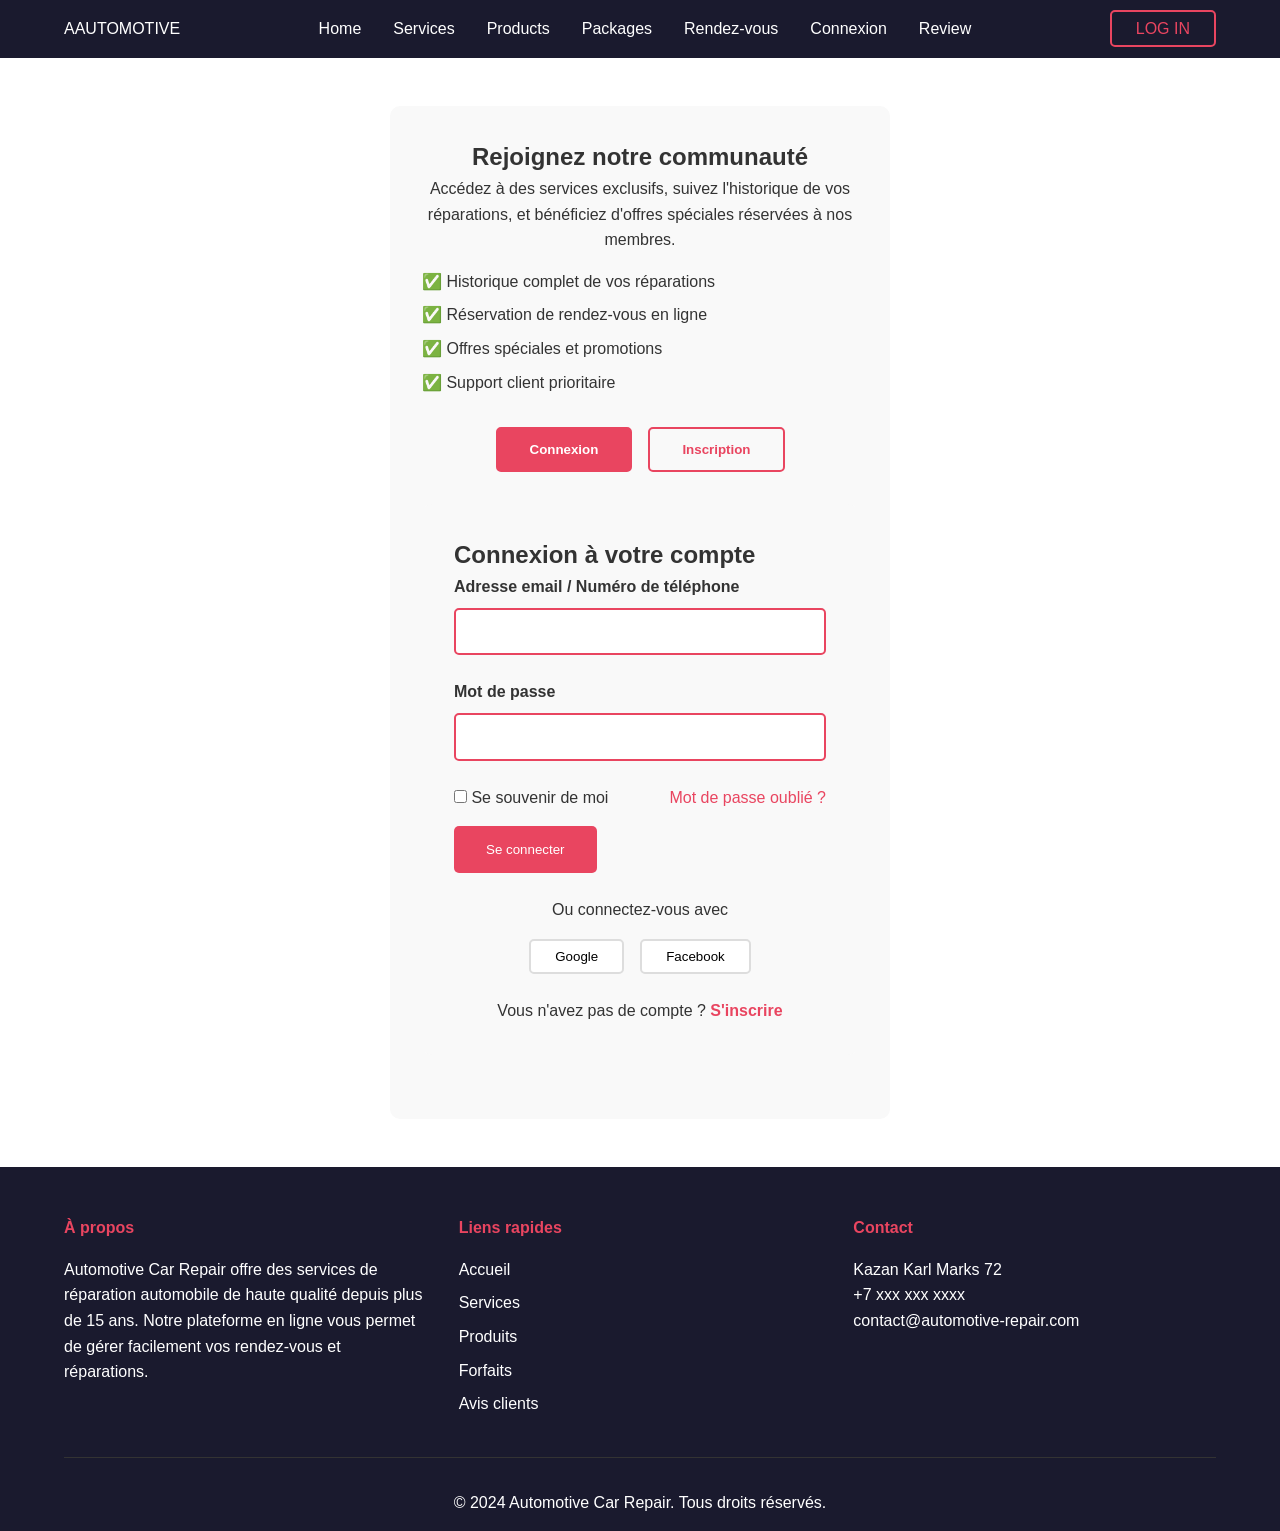
<file: inscriptionfinal.html>
<!DOCTYPE html>
<html lang="fr">
<head>
    <meta charset="UTF-8">
    <meta name="viewport" content="width=device-width, initial-scale=1.0">
    <title>Automotive - Connexion & Inscription</title>
    <link rel="stylesheet" href="style.css">
</head>
<body>
    <!-- Navigation -->
    <nav class="navbar">
        <div class="logo">AAUTOMOTIVE</div>
        <ul class="nav-links">
            <li><a href="full.html">Home</a></li>
            <li><a href="full.html#services">Services</a></li>
            <li><a href="full.html#products">Products</a></li>
            <li><a href="full.html#packages">Packages</a></li>
            <li><a href="rendezvousfi.html" onclick="checkAuth(event)">Rendez-vous</a></li>
            <li><a href="inscriptionfinal.html">Connexion</a></li>
            <li><a href="full.html#review">Review</a></li>
        </ul>
        <div class="auth-buttons" id="auth-buttons">
            <a href="inscriptionfinal.html" class="btn-login">LOG IN</a>
        </div>
        <div class="user-info" id="user-info" style="display: none;">
            <span id="user-name-display"></span>
            <button onclick="logout()" class="logout-btn">Déconnexion</button>
        </div>
    </nav>

    <!-- Auth Container -->
    <main class="auth-container">
        <!-- Benefits Section -->
        <div class="auth-benefits">
            <h2>Rejoignez notre communauté</h2>
            <p>Accédez à des services exclusifs, suivez l'historique de vos réparations, et bénéficiez d'offres spéciales réservées à nos membres.</p>
            <ul class="benefits-list">
                <li>✅ Historique complet de vos réparations</li>
                <li>✅ Réservation de rendez-vous en ligne</li>
                <li>✅ Offres spéciales et promotions</li>
                <li>✅ Support client prioritaire</li>
            </ul>
        </div>

        <!-- Auth Tabs -->
        <div class="auth-tabs">
            <button class="tab-btn active" data-tab="login">Connexion</button>
            <button class="tab-btn" data-tab="register">Inscription</button>
        </div>

        <!-- Login Form -->
        <form id="loginForm" class="auth-form active" action="login.php" method="POST">
            <h2>Connexion à votre compte</h2>
            
            <div class="form-group">
                <label for="login-email">Adresse email / Numéro de téléphone</label>
                <input type="text" id="login-email" name="email" required>
            </div>

            <div class="form-group">
                <label for="login-password">Mot de passe</label>
                <input type="password" id="login-password" name="password" required 
                       minlength="8" autocomplete="current-password">
            </div>

            <div class="form-options">
                <label>
                    <input type="checkbox" name="remember">
                    Se souvenir de moi
                </label>
                <a href="#" class="forgot-password">Mot de passe oublié ?</a>
            </div>

            <button type="submit" class="btn-primary">Se connecter</button>

            <div class="social-login">
                <p>Ou connectez-vous avec</p>
                <div class="social-buttons">
                    <button type="button" class="social-btn google">Google</button>
                    <button type="button" class="social-btn facebook">Facebook</button>
                </div>
            </div>

            <p class="switch-auth">
                Vous n'avez pas de compte ? 
                <a href="#" class="switch-tab" data-tab="register">S'inscrire</a>
            </p>

            <!-- Redirect caché -->
            <input type="hidden" name="redirect_url" value="rendezvousfi.html">
        </form>

        <!-- Register Form -->
        <form id="registerForm" class="auth-form" action="register.php" method="POST">
            <h2>Créer un compte</h2>
            
            <div class="form-group">
                <label for="register-name">Nom complet *</label>
                <input type="text" id="register-name" name="name" required>
            </div>

            <div class="form-group">
                <label for="register-email">Adresse email *</label>
                <input type="email" id="register-email" name="email" required>
            </div>

            <div class="form-group">
                <label for="register-phone">Numéro de téléphone *</label>
                <input type="tel" id="register-phone" name="phone" required 
                       pattern="^\+7\d{10}$" 
                       placeholder="+7XXXXXXXXXX">
            </div>

            <div class="form-group">
                <label for="register-password">Mot de passe *</label>
                <input type="password" id="register-password" name="password" required 
                       minlength="8" autocomplete="new-password">
                <small>Minimum 8 caractères</small>
            </div>

            <div class="form-group">
                <label for="register-confirm">Confirmer le mot de passe *</label>
                <input type="password" id="register-confirm" name="confirm_password" required 
                       minlength="8">
            </div>

            <div class="consent">
                <label>
                    <input type="checkbox" name="terms" required>
                    J'accepte les <a href="#">conditions d'utilisation</a> et la 
                    <a href="#">politique de confidentialité</a>
                </label>
            </div>

            <button type="submit" class="btn-primary">S'inscrire</button>

            <div class="social-login">
                <p>Ou inscrivez-vous avec</p>
                <div class="social-buttons">
                    <button type="button" class="social-btn google">Google</button>
                    <button type="button" class="social-btn facebook">Facebook</button>
                </div>
            </div>

            <p class="switch-auth">
                Vous avez déjà un compte ? 
                <a href="#" class="switch-tab" data-tab="login">Se connecter</a>
            </p>

            <!-- Redirect caché -->
            <input type="hidden" name="redirect_url" value="rendezvousfi.html">
        </form>
    </main>

    <!-- Footer -->
    <footer>
        <div class="footer-content">
            <div class="about">
                <h4>À propos</h4>
                <p>Automotive Car Repair offre des services de réparation automobile de haute qualité depuis plus de 15 ans. Notre plateforme en ligne vous permet de gérer facilement vos rendez-vous et réparations.</p>
            </div>
            <div class="quick-links">
                <h4>Liens rapides</h4>
                <ul>
                    <li><a href="full.html">Accueil</a></li>
                    <li><a href="full.html#services">Services</a></li>
                    <li><a href="full.html#products">Produits</a></li>
                    <li><a href="full.html#packages">Forfaits</a></li>
                    <li><a href="full.html#review">Avis clients</a></li>
                </ul>
            </div>
            <div class="contact">
                <h4>Contact</h4>
                <p>Kazan Karl Marks 72</p>
                <p>+7 xxx xxx xxxx</p>
                <p>contact@automotive-repair.com</p>
            </div>
        </div>
        <p class="copyright">© 2024 Automotive Car Repair. Tous droits réservés.</p>
    </footer>

    <script src="script.js"></script>
</body>
</html>
</file>
<file: style.css>
* {
    margin: 0;
    padding: 0;
    box-sizing: border-box;
}

body {
    font-family: 'Segoe UI', Tahoma, Geneva, Verdana, sans-serif;
    line-height: 1.6;
    color: #333;
}

/* Navigation */
.navbar {
    display: flex;
    justify-content: space-between;
    align-items: center;
    padding: 1rem 5%;
    background: #1a1a2e;
    color: white;
    position: sticky;
    top: 0;
    z-index: 1000;
}

.nav-links {
    display: flex;
    list-style: none;
    gap: 2rem;
}

.nav-links a {
    color: white;
    text-decoration: none;
    transition: color 0.3s;
}

.nav-links a:hover {
    color: #e94560;
}

/* Buttons */
.btn-primary {
    background: #e94560;
    color: white;
    padding: 1rem 2rem;
    border: none;
    border-radius: 5px;
    cursor: pointer;
    text-decoration: none;
    display: inline-block;
    transition: background 0.3s;
}

.btn-primary:hover {
    background: #c73e54;
}

.btn-secondary {
    background: #6c757d;
    color: white;
    padding: 1rem 2rem;
    border: none;
    border-radius: 5px;
    cursor: pointer;
    text-decoration: none;
    display: inline-block;
    transition: background 0.3s;
}

.btn-secondary:hover {
    background: #545b62;
}

.btn-login {
    background: transparent;
    border: 2px solid #e94560;
    color: #e94560;
    padding: 0.5rem 1.5rem;
    border-radius: 5px;
    text-decoration: none;
    transition: all 0.3s;
}

.btn-login:hover {
    background: #e94560;
    color: white;
}

/* Hero Section */
.hero {
    display: flex;
    align-items: center;
    justify-content: space-between;
    padding: 4rem 5%;
    background: linear-gradient(135deg, #1a1a2e 0%, #16213e 100%);
    color: white;
    min-height: 80vh;
}

.hero-content {
    flex: 1;
    padding-right: 2rem;
}

.hero-content h1 {
    font-size: 3rem;
    margin-bottom: 1rem;
}

.hero-content p {
    font-size: 1.2rem;
    margin-bottom: 2rem;
}

.hero-image {
    flex: 1;
}

.hero-image img {
    width: 100%;
    border-radius: 10px;
}

/* Services Section */
.services {
    padding: 4rem 5%;
    background: #f9f9f9;
}

.services h2 {
    text-align: center;
    margin-bottom: 3rem;
    color: #1a1a2e;
}

.services-grid {
    display: grid;
    grid-template-columns: repeat(auto-fit, minmax(300px, 1fr));
    gap: 2rem;
}

.service-card {
    background: white;
    padding: 2rem;
    border-radius: 10px;
    box-shadow: 0 5px 15px rgba(0,0,0,0.1);
    transition: transform 0.3s;
}

.service-card:hover {
    transform: translateY(-10px);
}

/* Forms */
form {
    max-width: 800px;
    margin: 2rem auto;
    padding: 2rem;
    background: #f9f9f9;
    border-radius: 10px;
}

fieldset {
    border: 2px solid #ddd;
    border-radius: 5px;
    padding: 1.5rem;
    margin-bottom: 1.5rem;
}

legend {
    font-weight: bold;
    color: #1a1a2e;
    padding: 0 0.5rem;
}

.form-group {
    margin-bottom: 1.5rem;
}

.form-group label {
    display: block;
    margin-bottom: 0.5rem;
    font-weight: bold;
}

.form-group input,
.form-group select,
.form-group textarea {
    width: 100%;
    padding: 0.8rem;
    border: 2px solid #ddd;
    border-radius: 5px;
    font-size: 1rem;
}

.form-group input:focus,
.form-group select:focus,
.form-group textarea:focus {
    border-color: #e94560;
    outline: none;
}

.form-group input:valid {
    border-color: #4CAF50;
}

.form-group input:invalid {
    border-color: #e94560;
}

input[readonly] {
    background: #e9ecef;
    cursor: not-allowed;
    border-color: #6c757d;
}

/* Checkbox Group */
.checkbox-group {
    display: grid;
    grid-template-columns: repeat(auto-fit, minmax(200px, 1fr));
    gap: 1rem;
}

.checkbox-group label {
    display: flex;
    align-items: center;
    gap: 0.5rem;
    cursor: pointer;
}

/* Consent (ФЗ-152) */
.consent {
    margin: 1.5rem 0;
    padding: 1rem;
    background: #fff3cd;
    border-radius: 5px;
    border-left: 4px solid #ffc107;
}

.consent label {
    display: flex;
    align-items: flex-start;
    gap: 0.5rem;
    font-size: 0.9rem;
    cursor: pointer;
}

/* Auth Warning */
.auth-warning {
    max-width: 600px;
    margin: 3rem auto;
    padding: 2rem;
    background: #fff3cd;
    border: 2px solid #ffc107;
    border-radius: 10px;
    text-align: center;
}

.auth-warning h2 {
    color: #856404;
    margin-bottom: 1rem;
}

.auth-warning ul {
    text-align: left;
    margin: 1.5rem 0;
    padding-left: 2rem;
}

.auth-warning li {
    margin: 0.5rem 0;
    color: #856404;
}

.warning-buttons {
    display: flex;
    gap: 1rem;
    justify-content: center;
    margin-top: 2rem;
}

/* Auth Container */
.auth-container {
    max-width: 500px;
    margin: 3rem auto;
    padding: 2rem;
    background: #f9f9f9;
    border-radius: 10px;
}

.auth-benefits {
    text-align: center;
    margin-bottom: 2rem;
}

.benefits-list {
    list-style: none;
    text-align: left;
    margin: 1rem 0;
}

.benefits-list li {
    margin: 0.5rem 0;
}

.auth-tabs {
    display: flex;
    justify-content: center;
    gap: 1rem;
    margin-bottom: 2rem;
}

.tab-btn {
    padding: 0.8rem 2rem;
    border: 2px solid #e94560;
    background: transparent;
    color: #e94560;
    cursor: pointer;
    border-radius: 5px;
    font-weight: bold;
    transition: all 0.3s;
}

.tab-btn.active,
.tab-btn:hover {
    background: #e94560;
    color: white;
}

.auth-form {
    display: none;
}

.auth-form.active {
    display: block;
    animation: fadeIn 0.3s ease;
}

@keyframes fadeIn {
    from { opacity: 0; transform: translateY(-10px); }
    to { opacity: 1; transform: translateY(0); }
}

.form-options {
    display: flex;
    justify-content: space-between;
    align-items: center;
    margin: 1rem 0;
}

.forgot-password {
    color: #e94560;
    text-decoration: none;
}

.switch-auth {
    text-align: center;
    margin-top: 1.5rem;
}

.switch-auth a {
    color: #e94560;
    text-decoration: none;
    font-weight: bold;
}

.social-login {
    text-align: center;
    margin: 1.5rem 0;
}

.social-buttons {
    display: flex;
    gap: 1rem;
    justify-content: center;
    margin-top: 1rem;
}

.social-btn {
    padding: 0.5rem 1.5rem;
    border: 2px solid #ddd;
    background: white;
    border-radius: 5px;
    cursor: pointer;
    transition: all 0.3s;
}

.social-btn.google:hover {
    border-color: #DB4437;
    color: #DB4437;
}

.social-btn.facebook:hover {
    border-color: #4267B2;
    color: #4267B2;
}

/* User Info (Connecté) */
.user-info {
    display: flex;
    align-items: center;
    gap: 1rem;
}

.user-info span {
    color: #4CAF50;
    font-weight: bold;
}

.logout-btn {
    background: transparent;
    border: 2px solid #e94560;
    color: #e94560;
    padding: 0.5rem 1rem;
    border-radius: 5px;
    cursor: pointer;
    transition: all 0.3s;
}

.logout-btn:hover {
    background: #e94560;
    color: white;
}

/* Footer */
footer {
    background: #1a1a2e;
    color: white;
    padding: 3rem 5% 1rem;
}

.footer-content {
    display: grid;
    grid-template-columns: repeat(auto-fit, minmax(250px, 1fr));
    gap: 2rem;
    margin-bottom: 2rem;
}

.footer-content h4 {
    margin-bottom: 1rem;
    color: #e94560;
}

.footer-content ul {
    list-style: none;
}

.footer-content ul li {
    margin: 0.5rem 0;
}

.footer-content a {
    color: white;
    text-decoration: none;
    transition: color 0.3s;
}

.footer-content a:hover {
    color: #e94560;
}

.copyright {
    text-align: center;
    padding-top: 2rem;
    border-top: 1px solid #333;
}

.app-stores {
    display: flex;
    gap: 1rem;
    justify-content: center;
    margin-top: 1rem;
}

.app-store {
    background: #333;
    color: white;
    padding: 0.5rem 1rem;
    border-radius: 5px;
    text-decoration: none;
    transition: background 0.3s;
}

.app-store:hover {
    background: #e94560;
}

/* Responsive Mobile (ЛР2) */
@media (max-width: 768px) {
    .navbar {
        flex-direction: column;
        gap: 1rem;
    }

    .nav-links {
        flex-direction: column;
        gap: 0.5rem;
        text-align: center;
    }

    .hero {
        flex-direction: column;
        text-align: center;
    }

    .hero-content {
        padding-right: 0;
        margin-bottom: 2rem;
    }

    .hero-content h1 {
        font-size: 2rem;
    }

    form {
        margin: 1rem;
        padding: 1rem;
    }

    .auth-tabs {
        flex-direction: column;
    }

    .tab-btn {
        width: 100%;
    }

    .warning-buttons {
        flex-direction: column;
    }

    .footer-content {
        grid-template-columns: 1fr;
    }

    .app-stores {
        flex-direction: column;
    }
}
</file>
